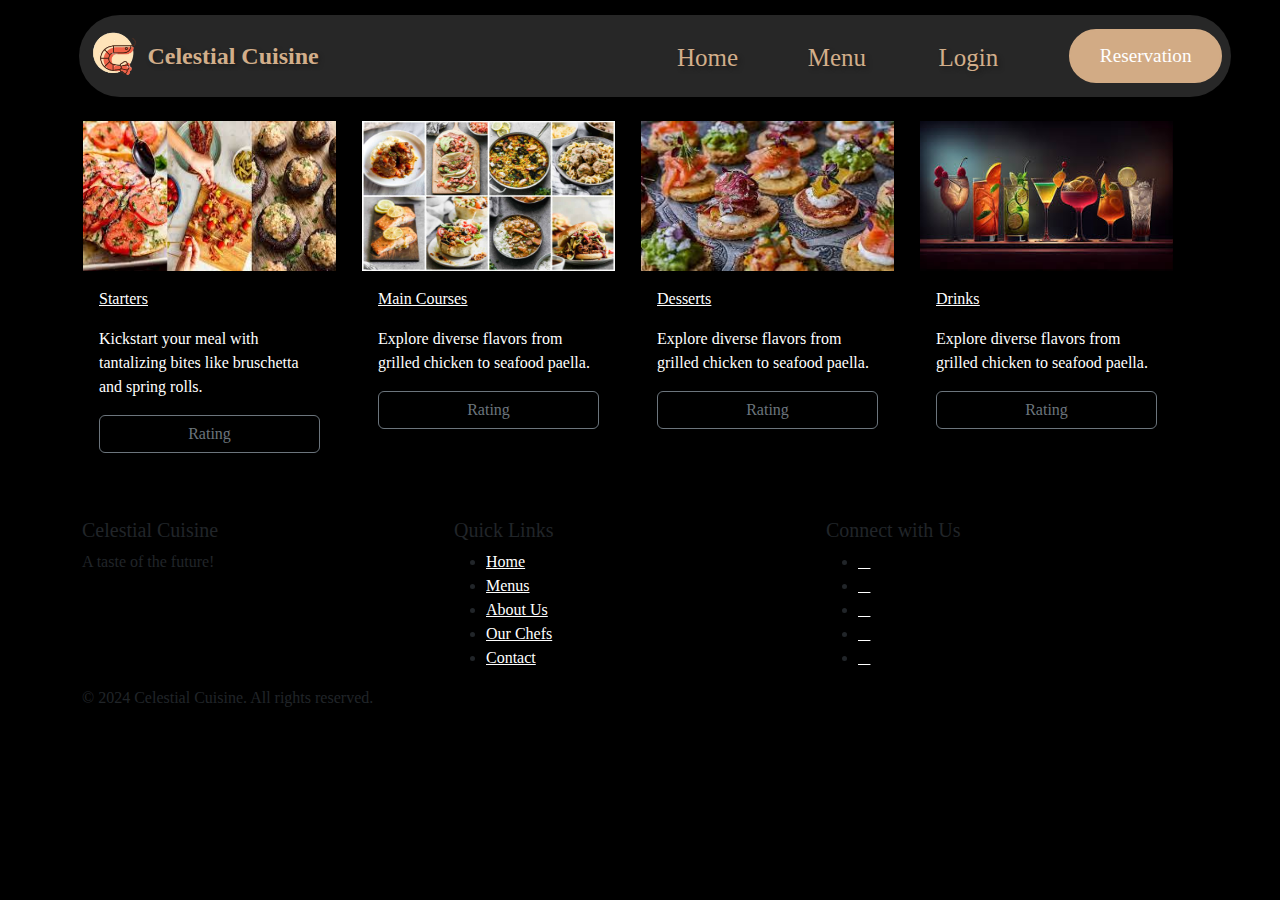
<file: index.html>
<!doctype html>
<html lang="en">
<head>
  <meta charset="utf-8">
  <meta name="viewport" content="width=device-width, initial-scale=1">
  <link href="https://cdn.jsdelivr.net/npm/bootstrap@5.3.3/dist/css/bootstrap.min.css" rel="stylesheet"
    integrity="sha384-QWTKZyjpPEjISv5WaRU9OFeRpok6YctnYmDr5pNlyT2bRjXh0JMhjY6hW+ALEwIH" crossorigin="anonymous">
  <link rel="stylesheet" href="https://cdnjs.cloudflare.com/ajax/libs/font-awesome/4.7.0/css/font-awesome.min.css">
  <link rel="stylesheet" href="style1.css">
  <link rel="preconnect" href="https://fonts.googleapis.com">
  <link rel="preconnect" href="https://fonts.gstatic.com" crossorigin>
  <link rel="stylesheet" href="home.html">
  <link rel="stylesheet" href="reservation.html">
  <link rel="stylesheet" href="drinks.html">
  <link rel="stylesheet" href="main courses.html">
  <link rel="stylesheet" href="starters.html">
  <link rel="stylesheet" href="sweets.html">
  <link href="https://fonts.googleapis.com/css2?family=Poetsen+One&display=swap" rel="stylesheet">
  <link rel="icon" href="logo6.png">
  
  <title>Celestial cuisine</title>
  <style>
    body, html {
  height: 100%;
  font-family:'DM Sans';
  margin: 0px;
  padding: 0px;
  background: #000000;
  
}
*{
  font-family:'DM Sans';
  box-sizing: border-box;
  width:100%;
   margin: 0; padding: 0; 
}
.navbar {
  background-color: rgba(81, 81, 81, 0.479);
  border-radius: 45px;
  margin: 15px;
  position: absolute;
  top: 0;
  left: 50%;
  transform: translateX(-50%);
  width: 90%;
   z-index: 1000; 
  padding: 1px;
}

.navbar-brand {
  display: flex; 
  align-items: center; 
  margin-left: 2px;
  
}

.navbar-brand p {
  
  color: rgb(210, 174, 138);
 
  margin-top: 15px;
  font-weight: bold;
  font-size: larger;
  font-family:'DM Sans';
  text-shadow: 2px 2px 5px rgba(0, 0, 0, 0.3);
}

.navbar img {
  width: 70px;
  height: 70px;
}

.nav-item p {
 font-family: 'sans-serif';
  margin: 10px 0px 0px 0px;
  color: rgb(210, 174, 138);
  font-family:'DM Sans';
  text-shadow: 3px 3px 5px rgba(0, 0, 0, 0.3);
  font-size: 25px;
  position: relative; 
}

.nav-item p::before {
  content: '';
  position: absolute;
  bottom: -3px; 
  left: 0;
  width: 100%;
  height: 3px;
  background-color: rgb(210, 171, 133);
  transform: scaleX(0);
  transform-origin: bottom right;
  transition: transform 0.3s ease-out;
}

.nav-item p:hover::before {
  transform: scaleX(1);
  transform-origin: bottom left;
}

.nav-link button {
  background-color: rgb(210, 171, 133);
  border: 2px solid rgb(210, 171, 133);
  color: white;
  font-size: larger;
  padding: 11px 20px;
  border-radius: 30px;
  transition: background-color 0.5s ease, color 0.5s ease;
  margin-right: 5px;
 
}

.nav-link button:hover {
  background-color: transparent;
  color: rgb(210, 171, 133); 
}

.navbar-collapse{
  margin-left: 10px; 
}
.navbar-collapse button {
  margin-right: 17px; 
}
  </style>
  <title>Celestial cuisine</title>
</head>
<body>
  
  <!-- Navbar -->
  <nav class="navbar navbar-expand-lg navbar-light">
    <a class="navbar-brand" href="#">
        <img src="images/logo6.png" alt="img">
        <p>Celestial Cuisine</p></a>
    <button class="navbar-toggler" type="button" data-toggle="collapse" data-target="#navbarNav" aria-controls="navbarNav" aria-expanded="false" aria-label="Toggle navigation">
      <span class="navbar-toggler-icon"></span>
    </button>
    <div class="collapse navbar-collapse" id="navbarNav">
      <ul class="navbar-nav ml-auto">
        <li class="nav-item">
          <a class="nav-link" href="home.html"><p>Home</p></a>
        </li>
        <li class="nav-item">
          <a class="nav-link" href="index.html"><p>Menu</p></a>
        </li>
        
        <li class="nav-item">
          <a class="nav-link" href="http://localhost/login/index1.php"><p>Login</p></a>
        </li>
        <li class="nav-item">
            <a class="nav-link" href="http://localhost/submit_reservation.php"><button>Reservation</button></a>
          </li>
      </ul>
    </div>
  </nav>

<br><br><br>


<!-- cards -->

<div class="album py-5">
  <div class="container">
    <div class="row row-cols-1 row-cols-sm-2 row-cols-md-3 row-cols-lg-4 g-4">
      <div class="col">
        <div class="card shadow-sm image-wrapper">
          <img src="images/starter.jpg" alt="Starters" class="im">
          <div class="card-body">
            <p class="card-text"><a href="starters.html">Starters</a></p>
            <p class="card-text1">Kickstart your meal with tantalizing bites like bruschetta and spring rolls.</p>
            
            <button type="button" class="btn btn-outline-secondary">Rating</button>
          </div>
        </div>
      </div>
      
      <div class="col">
        <div class="card shadow-sm image-wrapper">
          <img src="images/courses.jpg" alt="Main Courses" class="im">
          <div class="card-body">
            <p class="card-text"><a href="main courses.html">Main Courses</a></p>
            <p class="card-text1">Explore diverse flavors from grilled chicken to seafood paella.</p>
           
            <button type="button" class="btn btn-outline-secondary">Rating</button>
          </div>
        </div>
      </div>
      
      
      <div class="col">
        <div class="card shadow-sm image-wrapper">
          <img src="images/sweet.jpg" alt="Desserts" class="im">
          <div class="card-body">
            <p class="card-text"><a href="sweets.html">Desserts</a></p>
            <p class="card-text1">Explore diverse flavors from grilled chicken to seafood paella.</p>
            
            <button type="button" class="btn btn-outline-secondary">Rating</button>
          </div>
        </div>
      </div>
      
      <div class="col">
        <div class="card shadow-sm image-wrapper">
          <img src="images/drink.jpg" alt="Drinks" class="im">
          <div class="card-body">
            <p class="card-text"><a href="drinks.html">Drinks</a></p>
            <p class="card-text1">Explore diverse flavors from grilled chicken to seafood paella.</p>
            
            <button type="button" class="btn btn-outline-secondary">Rating</button>
          </div>
        </div>
      </div>
      
    </div>
  </div>
</div>

<footer class="footer">
  <div class="container">
    <div class="row">
      <div class="col-md-4">
        <h5 class="footer-logo">Celestial Cuisine</h5>
        <p>A taste of the future!</p>
      </div>
      <div class="col-md-4 mmm">
        <h5>Quick Links</h5>
        <ul class="footer-menu">
          <li><a href="home.html">Home</a></li>
          <li><a href="main courses.html">Menus</a></li>
          <li><a href="home.html">About Us</a></li>
          <li><a href="#">Our Chefs</a></li>
          <li><a href="#">Contact</a></li>
        </ul>
      </div>
      <div class="col-md-4 mmm">
        <h5>Connect with Us</h5>
        <ul class="footer-social-icons">
          <li><a href="https://www.facebook.com"><i class="fab fa-facebook-f"></i></a></li>
          <li><a href="https://www.instagram.com"><i class="fab fa-instagram"></i></a></li>
          <li><a href="https://www.twitter.com"><i class="fab fa-twitter"></i></a></li>
          <li><a href="https://www.youtube.com"><i class="fab fa-youtube"></i></a></li>
          <li><a href="https://www.google.com"><i class="fab fa-google"></i></a></li>
        </ul>
      </div>
    </div>
    <div class="footer-bottom">
      <p>&copy; 2024 Celestial Cuisine. All rights reserved.</p>
    </div>
  </div>
</footer>

  <script src="https://cdn.jsdelivr.net/npm/bootstrap@5.3.3/dist/js/bootstrap.bundle.min.js"
    integrity="sha384-YvpcrYf0tY3lHB60NNkmXc5s9fDVZLESaAA55NDzOxhy9GkcIdslK1eN7N6jIeHz"
    crossorigin="anonymous"></script>
</body>

</html>
</file>
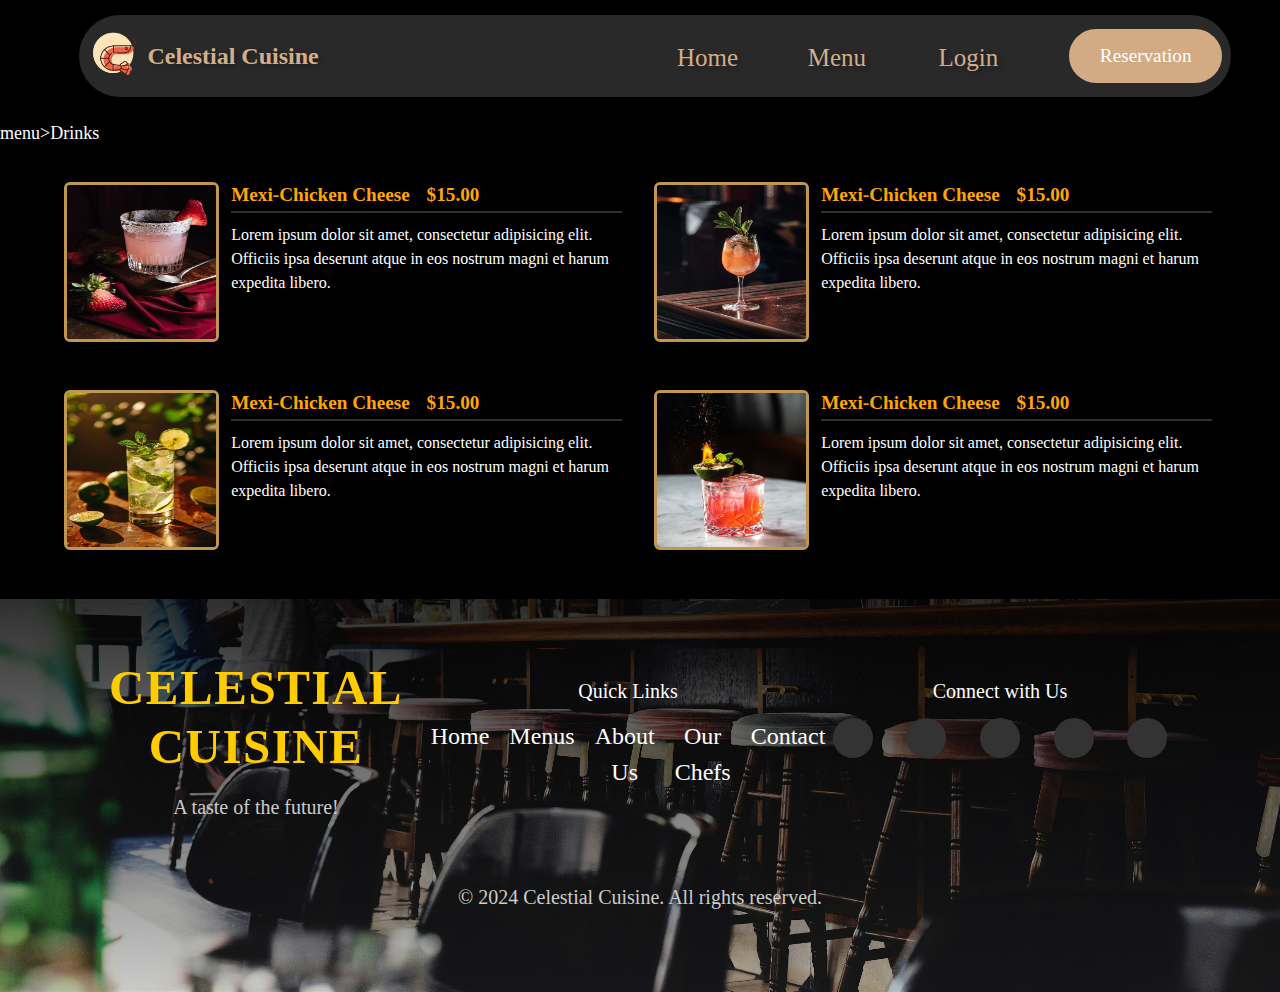
<file: drinks.html>
<!doctype html>
<html lang="en">
<head>
  <meta charset="utf-8">
  <meta name="viewport" content="width=device-width, initial-scale=1">
  <link href="https://cdn.jsdelivr.net/npm/bootstrap@5.3.3/dist/css/bootstrap.min.css" rel="stylesheet"
    integrity="sha384-QWTKZyjpPEjISv5WaRU9OFeRpok6YctnYmDr5pNlyT2bRjXh0JMhjY6hW+ALEwIH" crossorigin="anonymous">
  <link rel="stylesheet" href="https://cdnjs.cloudflare.com/ajax/libs/font-awesome/4.7.0/css/font-awesome.min.css">
  <link rel="stylesheet" href="index.html">
  <link rel="stylesheet" href="home.html">
  <link rel="icon" href="logo6.png">
  <title>Celestial cuisine</title>
  <link rel="preconnect" href="https://fonts.googleapis.com">
  <link rel="preconnect" href="https://fonts.gstatic.com" crossorigin>
  <link href="https://fonts.googleapis.com/css2?family=Poetsen+One&display=swap" rel="stylesheet">
  <style>
  body, html {
    height: 100%;
    font-family:'DM Sans';
    margin: 0px;
    padding: 0px;
    background: #000000;
  }
  *{
    font-family:'DM Sans';
    box-sizing: border-box;
    width:100%;
     margin: 0; padding: 0; 
     
  }
  .navbar {
    background-color: rgba(85, 85, 85, 0.479);
    border-radius: 45px;
    margin: 15px;
    position: absolute;
    top: 0;
    left: 50%;
    transform: translateX(-50%);
    width: 90%;
     z-index: 1000; 
    padding: 1px;
  }
  
  .navbar-brand {
    display: flex; 
    align-items: center; 
    margin-left: 2px;
    
  }
  
  .navbar-brand p {
    
    color: rgb(210, 174, 138);
   
    margin-top: 15px;
    font-weight: bold;
    font-size: larger;
    font-family:'DM Sans';
    text-shadow: 2px 2px 5px rgba(0, 0, 0, 0.3);
  }
  
  .navbar img {
    width: 70px;
    height: 70px;
  }
  
  .nav-item p {
   font-family: 'sans-serif';
    margin: 10px 0px 0px 0px;
    color: rgb(210, 174, 138);
    font-family:'DM Sans';
    text-shadow: 3px 3px 5px rgba(0, 0, 0, 0.3);
    font-size: 25px;
    position: relative; 
  }
  
  .nav-item p::before {
    content: '';
    position: absolute;
    bottom: -3px; /* Adjusted to be just below the text */
    left: 0;
    width: 100%;
    height: 3px;
    background-color: rgb(210, 171, 133);
    transform: scaleX(0);
    transform-origin: bottom right;
    transition: transform 0.3s ease-out;
  }
  
  .nav-item p:hover::before {
    transform: scaleX(1);
    transform-origin: bottom left;
  }
  .nav-link button {
    background-color: rgb(210, 171, 133);
    border: 2px solid rgb(210, 171, 133);
    color: white;
    font-size: larger;
    padding: 11px 20px;
    border-radius: 30px;
    transition: background-color 0.5s ease, color 0.5s ease;
    margin-right: 5px;
   
  }
  
  .nav-link button:hover {
    background-color: transparent;
    color: rgb(210, 171, 133); 
  }
  
  .navbar-collapse{
    margin-left: 10px; 
  }
  .navbar-collapse button {
    margin-right: 17px; 
  }
  @import url('https://fonts.googleapis.com/css2?family=K2D:wght@100;200;300;400;500;600;700;800&family=Macondo&family=Poppins:wght@200;300;400;500;600;700;800&family=Varela+Round&display=swap');
 
.menuItemsArea{
   color: rgb(255, 255, 255);
    padding: 10px 50px 10px 50px !important;
  
}
.menuItem{
    /* background-color: #ffa600; */
    margin-bottom: 30px !important;
    padding: 5px 10px !important; 
    display: flex;
    
}
.itemImage{
    width: 40%;
    height: 30%;
    padding: 4px;
}
.itemImage img{
    border-radius: 6px;
    border: 3px solid #c09751;
    width: 100%;
    height: 160px;
}
.itemText{
    width: 100%;
    height: 100%;
    display: flex;
    flex-direction: column;
    padding: 0px 8px;
}
.itemText .upperText{
    display: flex;
    justify-content: space-between;
    align-items: center;
    font-family: 'K2D', sans-serif;
    padding: 5px 0px;
    border-bottom: 2px solid #303030;
}
.upperText h2{
    font-size: 2.2rem;
    color: #303030;
    font-weight: 400;
}
.upperText h3{
    font-size: 1.2rem;
    color: #ffa600;
    font-weight: bold;
}

.itemText .lowerText{
    /* background-color: lightpink; */
    font-family: 'K2D', sans-serif;
    padding: 10px 0px;
}
.lowerText p{
    font-size: 1.0rem;
}
.pp{
  color: rgb(255, 255, 255);
  font-size: large;
 
}


/* footer */



.footer {
  background-image: linear-gradient(rgba(0, 0, 0, 0.797), rgba(0, 0, 0, 0.121)),url('images/footer image.jpg');
  background-size: cover;
  background-position: center;
  background-repeat: no-repeat;
  color: #ffffff;
  padding: 60px 0;
  font-family: 'DM Sans', sans-serif;
  text-align: center;
  position: relative;
  box-shadow: 0 -10px 30px rgba(0, 0, 0, 0.2);
}

.footer-logo {
  font-size: 49px;
  font-weight: 800;
  color: #ffcc00;
  margin-bottom: 15px;
  text-transform: uppercase;
  letter-spacing: 1.5px;
}

.footer p {
  font-size: 20px;
  color: #cccccc;
  margin-bottom: 20px;
}

.mmm {
  margin-top: 20px;
}

.footer-menu,
.footer-social-icons {
  list-style-type: none;
  padding-inline-start: 0;
  margin-top: 15px;
  display: flex;
  justify-content: center;
}

.footer-menu li,
.footer-social-icons li {
  display: inline-block;
  margin-right: 20px;
}

.footer-menu li:last-child,
.footer-social-icons li:last-child {
  margin-right: 0;
}

.footer-menu a,
.footer-social-icons a {
  color: #ffffff;
  text-decoration: none;
  font-size: 24px;
  transition: color 0.3s, transform 0.3s;
}

.footer-menu a:hover,
.footer-social-icons a:hover {
  color: #ffcc00;
  transform: translateY(-3px);
}

.footer-social-icons a {
  font-size: 24px;
  background-color: #333;
  border-radius: 50%;
  width: 40px;
  height: 40px;
  line-height: 40px;
  display: inline-block;
  transition: background-color 0.3s;
}

.footer-social-icons a:hover {
  background-color: #ffcc00;
  color: #1f1f1f;
}

.footer-bottom {
  margin-top: 40px;
  font-size: 25px;
  color: #999;
}

@media (max-width: 768px) {
  .footer {
    padding: 60px 20px;
  }

  .footer-menu,
  .footer-social-icons {
    flex-direction: column;
    align-items: center;
  }

  .footer-menu li,
  .footer-social-icons li {
    display: block;
    margin: 10px 0;
  }
}

    </style>
  <title>Celestial cuisine</title>
</head>
<body>
  <nav class="navbar navbar-expand-lg navbar-light">
    <a class="navbar-brand" href="#">
        <img src="images/logo6.png" alt="img">
        <p>Celestial Cuisine</p></a>
    <button class="navbar-toggler" type="button" data-toggle="collapse" data-target="#navbarNav" aria-controls="navbarNav" aria-expanded="false" aria-label="Toggle navigation">
      <span class="navbar-toggler-icon"></span>
    </button>
    <div class="collapse navbar-collapse" id="navbarNav">
      <ul class="navbar-nav ml-auto">
        <li class="nav-item">
          <a class="nav-link" href="home.html"><p>Home</p></a>
        </li>
        <li class="nav-item">
          <a class="nav-link" href="index.html"><p>Menu</p></a>
        </li>
        <li class="nav-item">
          <a class="nav-link" href="http://localhost/login/index1.php"><p>Login</p></a>
        </li>
        
        <li class="nav-item">
            <a class="nav-link" href="http://localhost/submit_reservation.php"><button>Reservation</button></a>
          </li>
      </ul>
    </div>
  </nav><br><br><br><br><br>
  <p href="index.html" class="pp">menu>Drinks</p>

  <div class="menuItemsArea row g-0">
    <div class="menuItem col-12 col-lg-6">
        <div class="itemImage">
            <img src="images/k1.jpg" alt="">
        </div>
        <div class="itemText">
            <div class="upperText">
                <h3 class="m-0">Mexi-Chicken Cheese</h3>
                <h3 class="m-0">$15.00</h3>
            </div>
            <div class="lowerText">
                <p class="m-0">Lorem ipsum dolor sit amet, consectetur adipisicing elit. Officiis ipsa deserunt atque in eos nostrum magni et harum expedita libero.</p>
            </div>
        </div>
    </div>
    <div class="menuItem col-12 col-lg-6">
      <div class="itemImage">
          <img src="images/kk2.jpg" alt="">
      </div>
      <div class="itemText">
          <div class="upperText">
              <h3 class="m-0">Mexi-Chicken Cheese</h3>
              <h3 class="m-0">$15.00</h3>
          </div>
          <div class="lowerText">
              <p class="m-0">Lorem ipsum dolor sit amet, consectetur adipisicing elit. Officiis ipsa deserunt atque in eos nostrum magni et harum expedita libero.</p>
          </div>
      </div>
  </div>
  <div class="menuItem col-12 col-lg-6">
    <div class="itemImage">
        <img src="images/kk3.jpg" alt="">
    </div>
    <div class="itemText">
        <div class="upperText">
            <h3 class="m-0">Mexi-Chicken Cheese</h3>
            <h3 class="m-0">$15.00</h3>
        </div>
        <div class="lowerText">
            <p class="m-0">Lorem ipsum dolor sit amet, consectetur adipisicing elit. Officiis ipsa deserunt atque in eos nostrum magni et harum expedita libero.</p>
        </div>
    </div>
</div>
<div class="menuItem col-12 col-lg-6">
  <div class="itemImage">
      <img src="images/kk4.jpg" alt="">
  </div>
  <div class="itemText">
      <div class="upperText">
          <h3 class="m-0">Mexi-Chicken Cheese</h3>
          <h3 class="m-0">$15.00</h3>
      </div>
      <div class="lowerText">
          <p class="m-0">Lorem ipsum dolor sit amet, consectetur adipisicing elit. Officiis ipsa deserunt atque in eos nostrum magni et harum expedita libero.</p>
      </div>
  </div>
</div>




</div>
</div>
</div>
<footer class="footer">
  <div class="container">
    <div class="row">
      <div class="col-md-4">
        <h5 class="footer-logo">Celestial Cuisine</h5>
        <p>A taste of the future!</p>
      </div>
      <div class="col-md-4 mmm">
        <h5>Quick Links</h5>
        <ul class="footer-menu">
          <li><a href="home.html">Home</a></li>
          <li><a href="main courses.html">Menus</a></li>
          <li><a href="home.html">About Us</a></li>
          <li><a href="#">Our Chefs</a></li>
          <li><a href="#">Contact</a></li>
        </ul>
      </div>
      <div class="col-md-4 mmm">
        <h5>Connect with Us</h5>
        <ul class="footer-social-icons">
          <li><a href="https://www.facebook.com"><i class="fab fa-facebook-f"></i></a></li>
          <li><a href="https://www.instagram.com"><i class="fab fa-instagram"></i></a></li>
          <li><a href="https://www.twitter.com"><i class="fab fa-twitter"></i></a></li>
          <li><a href="https://www.youtube.com"><i class="fab fa-youtube"></i></a></li>
          <li><a href="https://www.google.com"><i class="fab fa-google"></i></a></li>
        </ul>
      </div>
    </div>
    <div class="footer-bottom">
      <p>&copy; 2024 Celestial Cuisine. All rights reserved.</p>
    </div>
  </div>
</footer>

 
  <script src="https://cdn.jsdelivr.net/npm/bootstrap@5.3.3/dist/js/bootstrap.bundle.min.js"
    integrity="sha384-YvpcrYf0tY3lHB60NNkmXc5s9fDVZLESaAA55NDzOxhy9GkcIdslK1eN7N6jIeHz"
    crossorigin="anonymous"></script>
</body>
</html>
</file>
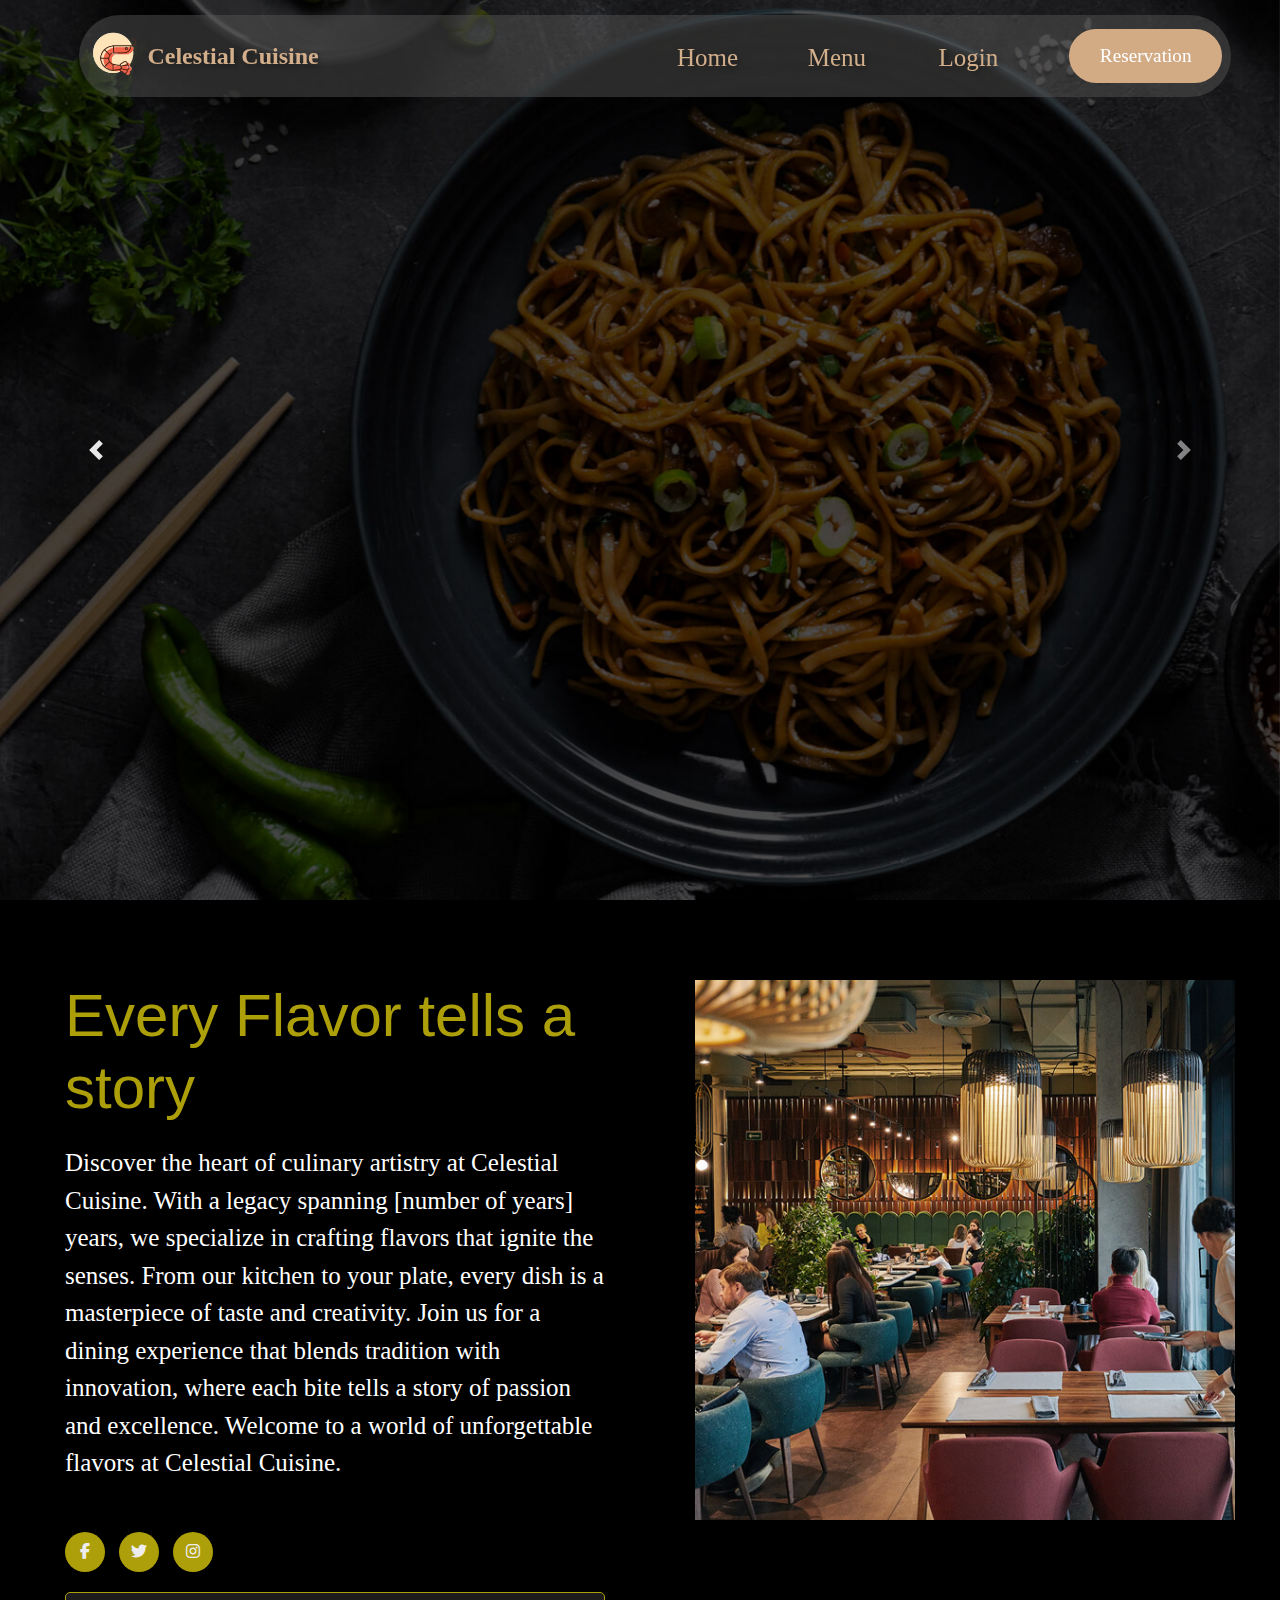
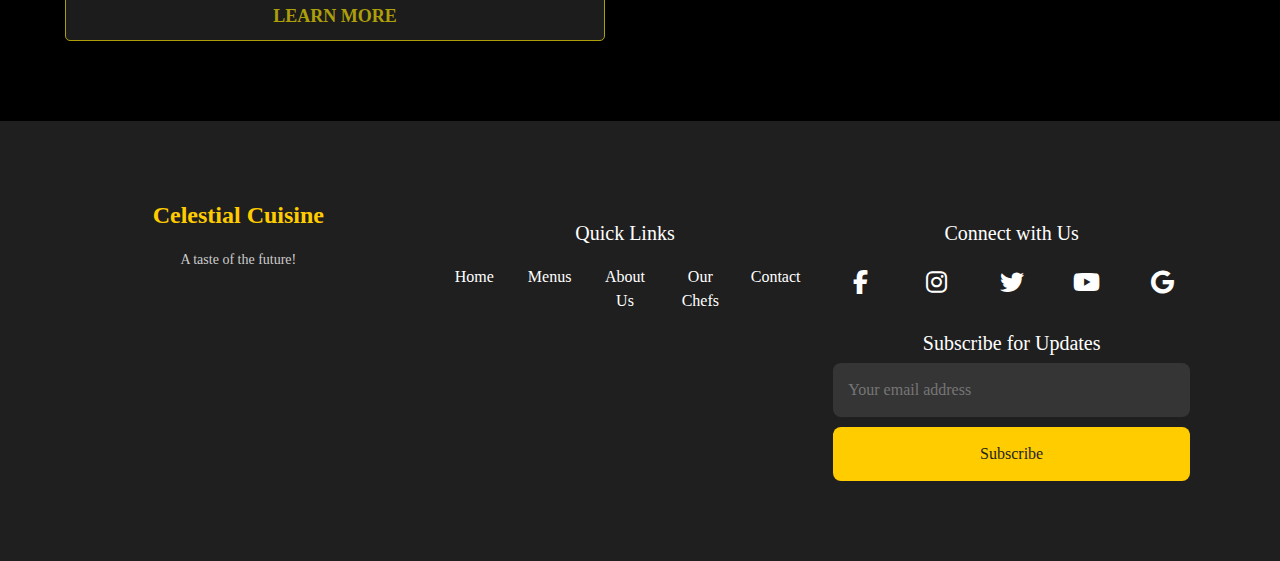
<file: home.html>
<!DOCTYPE html>
<html lang="en">
<head>
  <link rel="icon" href="logo6.png">
  <meta charset="UTF-8">
  <meta name="viewport" content="width=device-width, initial-scale=1.0">
  <link rel="stylesheet" href="https://cdnjs.cloudflare.com/ajax/libs/font-awesome/6.4.2/css/all.min.css">
  <link href="https://maxcdn.bootstrapcdn.com/bootstrap/4.5.2/css/bootstrap.min.css" rel="stylesheet">
 <link rel="stylesheet" href="style.css">
 <link rel="stylesheet" href="reservation.html">
 <link rel="stylesheet" href="index.html">
 <title>Celestial cuisine</title>
</head>
<body>
  <nav class="navbar navbar-expand-lg navbar-light">
    <a class="navbar-brand" href="#">
        <img src="images/logo6.png" alt="img">
        <p>Celestial Cuisine</p></a>
    <button class="navbar-toggler" type="button" data-toggle="collapse" data-target="#navbarNav" aria-controls="navbarNav" aria-expanded="false" aria-label="Toggle navigation">
      <span class="navbar-toggler-icon"></span>
    </button>
    <div class="collapse navbar-collapse" id="navbarNav">
      <ul class="navbar-nav ml-auto">
        <li class="nav-item">
          <a class="nav-link" href="home.html"><p>Home</p></a>
        </li>
        <li class="nav-item">
          <a class="nav-link" href="index.html"><p>Menu</p></a>
        </li>
        <li class="nav-item">
          <a class="nav-link" href="http://localhost/index1.php"><p>Login</p></a>
        </li>
        <li class="nav-item">
            <a class="nav-link" href="http://localhost/reservation.php"><button>Reservation</button></a>
          </li>
      </ul>
    </div>
  </nav>

  <div id="carouselExampleIndicators" class="carousel slide" data-ride="carousel">
    <div class="carousel-inner">
      <div class="carousel-item active">
        <img src="images/slider-1.jpg" class="d-block w-100" alt="Slide 1">
        <div class="carousel-caption d-none d-md-block">
          <h4>Welcome to Celestial Cuisine</h4>
        </div>
      </div>
      <div class="carousel-item">
        <img src="images/slider-2.jpg" class="d-block w-100" alt="Slide 2">
        <div class="carousel-caption d-none d-md-block">
          <h5>Exquisite Cuisine</h5>
          <p>Experience the taste of our gourmet dishes.</p>
        </div>
      </div>
      <div class="carousel-item">
        <img src="images/slider-3.jpg" class="d-block w-100" alt="Slide 3">
        <div class="carousel-caption d-none d-md-block">
          <h5>Join Us Today</h5>
          <p>Book a table and enjoy an unforgettable meal.</p>
        </div>
      </div>
    </div>
    <a class="carousel-control-prev" href="#carouselExampleIndicators" role="button" data-slide="prev">
      <span class="carousel-control-prev-icon" aria-hidden="true"></span>
      <span class="sr-only">Previous</span>
    </a>
    <a class="carousel-control-next" href="#carouselExampleIndicators" role="button" data-slide="next">
      <span class="carousel-control-next-icon" aria-hidden="true"></span>
      <span class="sr-only">Next</span>
    </a>
  </div>


  <!-- about -->


  <div class="about-us">
    <div class="container">
      <div class="row">
        <div class="flex">

          <h2> Every Flavor tells a story</h2>
          <p>
            Discover the heart of culinary artistry at Celestial Cuisine. 
            With a legacy spanning [number of years] years, we specialize
             in crafting flavors that ignite the senses. From our kitchen
              to your plate, every dish is a masterpiece of taste and creativity. 
              Join us for a dining experience that blends tradition with innovation,
               where each bite tells a story of passion and excellence. Welcome to
                a world of unforgettable flavors at Celestial Cuisine.
          </p>
          <div class="social-links">
<a href="https://www.facebook.com/pages/Grilli%2021/205040886193072/"><i class="fab fa-facebook-f"> </i></a>
<a href="https://x.com/?lang=en"><i class="fab fa-twitter"> </i></a>
<a href="https://www.instagram.com/explore/locations/1013521305/grilli-willi-imbiss-restaurant/"><i class="fab fa-instagram"> </i></a>
          </div>
          <button href="" class="btn">Learn More</button>
        </div>
        <div class="flex">
          <img src="images/aboutt.jpeg">
        </div>
      </div>
    </div>
  </div>



  <!-- Footer -->
<footer class="footer">
  <div class="container">
    <div class="row">
      <div class="col-md-4">
        <h5 class="footer-logo">Celestial Cuisine</h5>
        <p>A taste of the future!</p>
      </div>
      <div class="col-md-4 mmm">
        <h5>Quick Links</h5>
        <ul class="footer-menu">
          <li><a href="#">Home</a></li>
          <li><a href="#">Menus</a></li>
          <li><a href="#">About Us</a></li>
          <li><a href="#">Our Chefs</a></li>
          <li><a href="#">Contact</a></li>
        </ul>
      </div>
      <div class="col-md-4 mmm">
        <h5>Connect with Us</h5>
        <ul class="footer-social-icons">
          <li><a href="#"><i class="fab fa-facebook-f"></i></a></li>
          <li><a href="#"><i class="fab fa-instagram"></i></a></li>
          <li><a href="#"><i class="fab fa-twitter"></i></a></li>
          <li><a href="#"><i class="fab fa-youtube"></i></a></li>
          <li><a href="#"><i class="fab fa-google"></i></a></li>
        </ul>
        <div class="footer-subscribe">
          <h5>Subscribe for Updates</h5>
          <form class="subscribe-form">
            <input type="email" name="email" placeholder="Your email address" required>
            <button type="submit">Subscribe</button>
          </form>
        </div>
      </div>
    </div>
  </div>
</footer>


<script src="script.js"></script>
<script src="https://code.jquery.com/jquery-3.5.1.slim.min.js"></script>
<script src="https://cdn.jsdelivr.net/npm/@popperjs/core@2.5.4/dist/umd/popper.min.js"></script>
<script src="https://stackpath.bootstrapcdn.com/bootstrap/4.5.2/js/bootstrap.min.js"></script> 
</body>
</html>
</file>
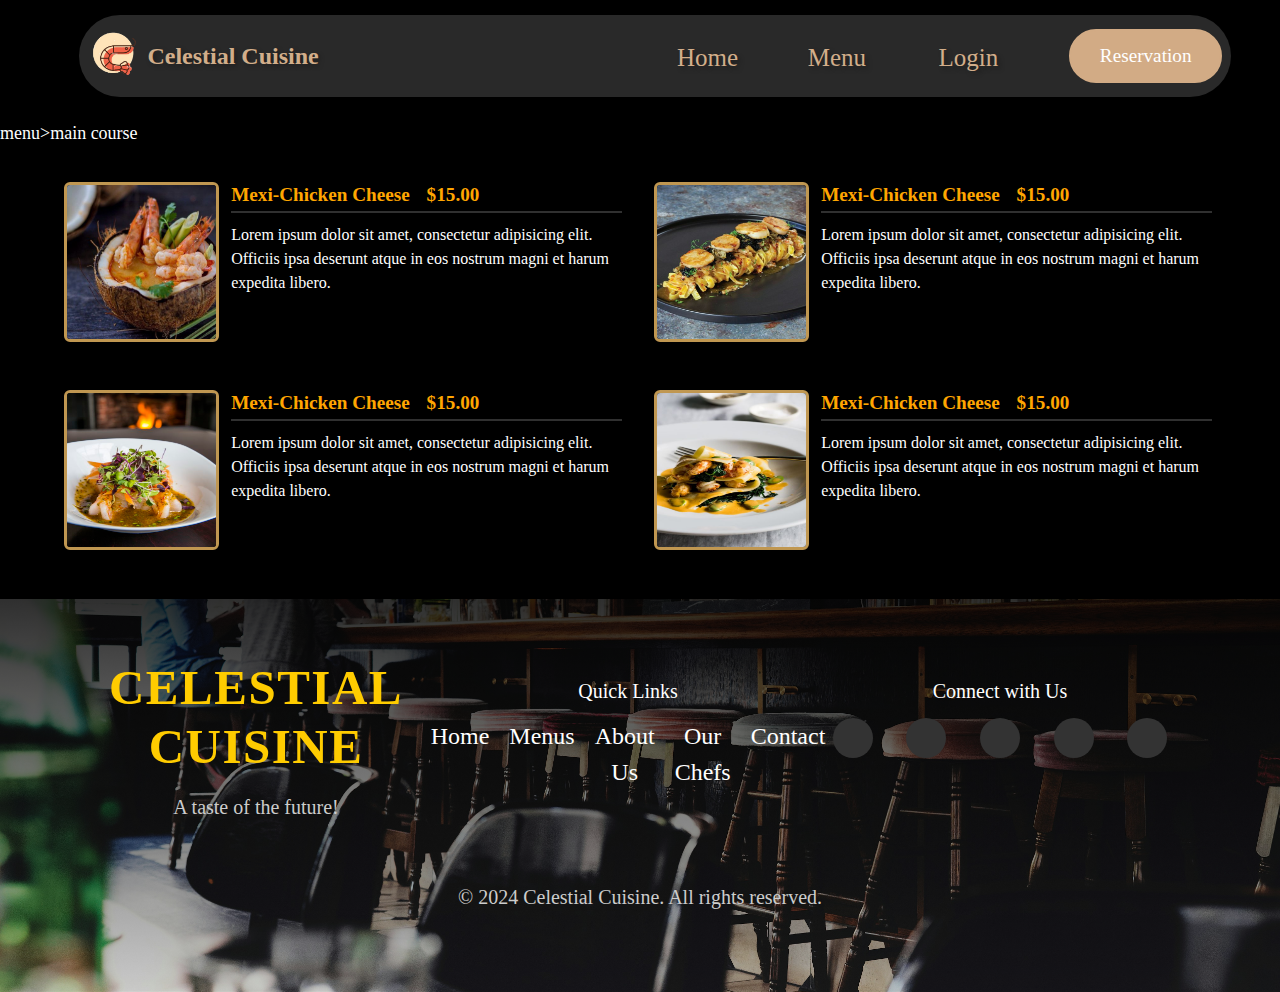
<file: main courses.html>
<!doctype html>
<html lang="en">
<head>
  <meta charset="utf-8">
  <meta name="viewport" content="width=device-width, initial-scale=1">
  <link href="https://cdn.jsdelivr.net/npm/bootstrap@5.3.3/dist/css/bootstrap.min.css" rel="stylesheet"
    integrity="sha384-QWTKZyjpPEjISv5WaRU9OFeRpok6YctnYmDr5pNlyT2bRjXh0JMhjY6hW+ALEwIH" crossorigin="anonymous">
  <link rel="stylesheet" href="https://cdnjs.cloudflare.com/ajax/libs/font-awesome/4.7.0/css/font-awesome.min.css">
  <link rel="stylesheet" href="index.html">
  <link rel="stylesheet" href="home.html">
  <link rel="icon" href="logo6.png">
  <title>Celestial cuisine</title>
  <link rel="preconnect" href="https://fonts.googleapis.com">
  <link rel="preconnect" href="https://fonts.gstatic.com" crossorigin>
  <link href="https://fonts.googleapis.com/css2?family=Poetsen+One&display=swap" rel="stylesheet">
  <style>
  body, html {
    height: 100%;
    font-family:'DM Sans';
    margin: 0px;
    padding: 0px;
    background: #000000;
  }
  *{
    font-family:'DM Sans';
    box-sizing: border-box;
    width:100%;
     margin: 0; padding: 0; 
     
  }
  .navbar {
    background-color: rgba(85, 85, 85, 0.479);
    border-radius: 45px;
    margin: 15px;
    position: absolute;
    top: 0;
    left: 50%;
    transform: translateX(-50%);
    width: 90%;
     z-index: 1000; 
    padding: 1px;
  }
  
  .navbar-brand {
    display: flex; 
    align-items: center; 
    margin-left: 2px;
    
  }
  
  .navbar-brand p {
    
    color: rgb(210, 174, 138);
   
    margin-top: 15px;
    font-weight: bold;
    font-size: larger;
    font-family:'DM Sans';
    text-shadow: 2px 2px 5px rgba(0, 0, 0, 0.3);
  }
  
  .navbar img {
    width: 70px;
    height: 70px;
  }
  
  .nav-item p {
   font-family: 'sans-serif';
    margin: 10px 0px 0px 0px;
    color: rgb(210, 174, 138);
    font-family:'DM Sans';
    text-shadow: 3px 3px 5px rgba(0, 0, 0, 0.3);
    font-size: 25px;
    position: relative; 
  }
  
  .nav-item p::before {
    content: '';
    position: absolute;
    bottom: -3px; 
    left: 0;
    width: 100%;
    height: 3px;
    background-color: rgb(210, 171, 133);
    transform: scaleX(0);
    transform-origin: bottom right;
    transition: transform 0.3s ease-out;
  }
  
  .nav-item p:hover::before {
    transform: scaleX(1);
    transform-origin: bottom left;
  }
  .nav-link button {
    background-color: rgb(210, 171, 133);
    border: 2px solid rgb(210, 171, 133);
    color: white;
    font-size: larger;
    padding: 11px 20px;
    border-radius: 30px;
    transition: background-color 0.5s ease, color 0.5s ease;
    margin-right: 5px;
   
  }
  
  .nav-link button:hover {
    background-color: transparent;
    color: rgb(210, 171, 133); 
  }
  
  .navbar-collapse{
    margin-left: 10px; 
  }
  .navbar-collapse button {
    margin-right: 17px; 
  }
  @import url('https://fonts.googleapis.com/css2?family=K2D:wght@100;200;300;400;500;600;700;800&family=Macondo&family=Poppins:wght@200;300;400;500;600;700;800&family=Varela+Round&display=swap');
 
.menuItemsArea{
   color: rgb(255, 255, 255);
    padding: 10px 50px 10px 50px !important;
  
}
.menuItem{
    /* background-color: #ffa600; */
    margin-bottom: 30px !important;
    padding: 5px 10px !important; 
    display: flex;
    
}
.itemImage{
    width: 40%;
    height: 30%;
    padding: 4px;
}
.itemImage img{
    border-radius: 6px;
    border: 3px solid #c09751;
    width: 100%;
    height: 160px;
}
.itemText{
    width: 100%;
    height: 100%;
    display: flex;
    flex-direction: column;
    padding: 0px 8px;
}
.itemText .upperText{
    display: flex;
    justify-content: space-between;
    align-items: center;
    font-family: 'K2D', sans-serif;
    padding: 5px 0px;
    border-bottom: 2px solid #303030;
}
.upperText h2{
    font-size: 2.2rem;
    color: #303030;
    font-weight: 400;
}
.upperText h3{
    font-size: 1.2rem;
    color: #ffa600;
    font-weight: bold;
}

.itemText .lowerText{
    /* background-color: lightpink; */
    font-family: 'K2D', sans-serif;
    padding: 10px 0px;
}
.lowerText p{
    font-size: 1.0rem;
}
.pp{
  color: rgb(255, 255, 255);
  font-size: large;
 
}


/* footer */



.footer {
  background-image: linear-gradient(rgba(0, 0, 0, 0.797), rgba(0, 0, 0, 0.121)),url('images/footer image.jpg');
  background-size: cover;
  background-position: center;
  background-repeat: no-repeat;
  color: #ffffff;
  padding: 60px 0;
  font-family: 'DM Sans', sans-serif;
  text-align: center;
  position: relative;
  box-shadow: 0 -10px 30px rgba(0, 0, 0, 0.2);
}

.footer-logo {
  font-size: 49px;
  font-weight: 800;
  color: #ffcc00;
  margin-bottom: 15px;
  text-transform: uppercase;
  letter-spacing: 1.5px;
}

.footer p {
  font-size: 20px;
  color: #cccccc;
  margin-bottom: 20px;
}

.mmm {
  margin-top: 20px;
}

.footer-menu,
.footer-social-icons {
  list-style-type: none;
  padding-inline-start: 0;
  margin-top: 15px;
  display: flex;
  justify-content: center;
}

.footer-menu li,
.footer-social-icons li {
  display: inline-block;
  margin-right: 20px;
}

.footer-menu li:last-child,
.footer-social-icons li:last-child {
  margin-right: 0;
}

.footer-menu a,
.footer-social-icons a {
  color: #ffffff;
  text-decoration: none;
  font-size: 24px;
  transition: color 0.3s, transform 0.3s;
}

.footer-menu a:hover,
.footer-social-icons a:hover {
  color: #ffcc00;
  transform: translateY(-3px);
}

.footer-social-icons a {
  font-size: 24px;
  background-color: #333;
  border-radius: 50%;
  width: 40px;
  height: 40px;
  line-height: 40px;
  display: inline-block;
  transition: background-color 0.3s;
}

.footer-social-icons a:hover {
  background-color: #ffcc00;
  color: #1f1f1f;
}

.footer-bottom {
  margin-top: 40px;
  font-size: 25px;
  color: #999;
}

@media (max-width: 768px) {
  .footer {
    padding: 60px 20px;
  }

  .footer-menu,
  .footer-social-icons {
    flex-direction: column;
    align-items: center;
  }

  .footer-menu li,
  .footer-social-icons li {
    display: block;
    margin: 10px 0;
  }
}

    </style>
  <title>Celestial cuisine</title>
</head>
<body>
  <nav class="navbar navbar-expand-lg navbar-light">
    <a class="navbar-brand" href="#">
        <img src="images/logo6.png" alt="img">
        <p>Celestial Cuisine</p></a>
    <button class="navbar-toggler" type="button" data-toggle="collapse" data-target="#navbarNav" aria-controls="navbarNav" aria-expanded="false" aria-label="Toggle navigation">
      <span class="navbar-toggler-icon"></span>
    </button>
    <div class="collapse navbar-collapse" id="navbarNav">
      <ul class="navbar-nav ml-auto">
        <li class="nav-item">
          <a class="nav-link" href="home.html"><p>Home</p></a>
        </li>
        <li class="nav-item">
          <a class="nav-link" href="index.html"><p>Menu</p></a>
        </li>
        <li class="nav-item">
          <a class="nav-link" href="http://localhost/login/index1.php"><p>Login</p></a>
        </li>
        
        <li class="nav-item">
            <a class="nav-link" href="http://localhost/submit_reservation.php"><button>Reservation</button></a>
          </li>
      </ul>
    </div>
  </nav><br><br><br><br><br>
  <p href="index.html" class="pp">menu>main course</p>

  <div class="menuItemsArea row g-0">
    <div class="menuItem col-12 col-lg-6">
        <div class="itemImage">
            <img src="images/m5.jpg" alt="">
        </div>
        <div class="itemText">
            <div class="upperText">
                <h3 class="m-0">Mexi-Chicken Cheese</h3>
                <h3 class="m-0">$15.00</h3>
            </div>
            <div class="lowerText">
                <p class="m-0">Lorem ipsum dolor sit amet, consectetur adipisicing elit. Officiis ipsa deserunt atque in eos nostrum magni et harum expedita libero.</p>
            </div>
        </div>
    </div>
    <div class="menuItem col-12 col-lg-6">
      <div class="itemImage">
          <img src="images/m1.jpg" alt="">
      </div>
      <div class="itemText">
          <div class="upperText">
              <h3 class="m-0">Mexi-Chicken Cheese</h3>
              <h3 class="m-0">$15.00</h3>
          </div>
          <div class="lowerText">
              <p class="m-0">Lorem ipsum dolor sit amet, consectetur adipisicing elit. Officiis ipsa deserunt atque in eos nostrum magni et harum expedita libero.</p>
          </div>
      </div>
  </div>
  <div class="menuItem col-12 col-lg-6">
    <div class="itemImage">
        <img src="images/m2.jpg" alt="">
    </div>
    <div class="itemText">
        <div class="upperText">
            <h3 class="m-0">Mexi-Chicken Cheese</h3>
            <h3 class="m-0">$15.00</h3>
        </div>
        <div class="lowerText">
            <p class="m-0">Lorem ipsum dolor sit amet, consectetur adipisicing elit. Officiis ipsa deserunt atque in eos nostrum magni et harum expedita libero.</p>
        </div>
    </div>
</div>
<div class="menuItem col-12 col-lg-6">
  <div class="itemImage">
      <img src="images/m3.jpg" alt="">
  </div>
  <div class="itemText">
      <div class="upperText">
          <h3 class="m-0">Mexi-Chicken Cheese</h3>
          <h3 class="m-0">$15.00</h3>
      </div>
      <div class="lowerText">
          <p class="m-0">Lorem ipsum dolor sit amet, consectetur adipisicing elit. Officiis ipsa deserunt atque in eos nostrum magni et harum expedita libero.</p>
      </div>
  </div>
</div>

</div>
</div>
</div>

<footer class="footer">
  <div class="container">
    <div class="row">
      <div class="col-md-4">
        <h5 class="footer-logo">Celestial Cuisine</h5>
        <p>A taste of the future!</p>
      </div>
      <div class="col-md-4 mmm">
        <h5>Quick Links</h5>
        <ul class="footer-menu">
          <li><a href="home.html">Home</a></li>
          <li><a href="main courses.html">Menus</a></li>
          <li><a href="home.html">About Us</a></li>
          <li><a href="#">Our Chefs</a></li>
          <li><a href="#">Contact</a></li>
        </ul>
      </div>
      <div class="col-md-4 mmm">
        <h5>Connect with Us</h5>
        <ul class="footer-social-icons">
          <li><a href="https://www.facebook.com"><i class="fab fa-facebook-f"></i></a></li>
          <li><a href="https://www.instagram.com"><i class="fab fa-instagram"></i></a></li>
          <li><a href="https://www.twitter.com"><i class="fab fa-twitter"></i></a></li>
          <li><a href="https://www.youtube.com"><i class="fab fa-youtube"></i></a></li>
          <li><a href="https://www.google.com"><i class="fab fa-google"></i></a></li>
        </ul>
      </div>
    </div>
    <div class="footer-bottom">
      <p>&copy; 2024 Celestial Cuisine. All rights reserved.</p>
    </div>
  </div>
</footer>

  <script src="https://cdn.jsdelivr.net/npm/bootstrap@5.3.3/dist/js/bootstrap.bundle.min.js"
    integrity="sha384-YvpcrYf0tY3lHB60NNkmXc5s9fDVZLESaAA55NDzOxhy9GkcIdslK1eN7N6jIeHz"
    crossorigin="anonymous"></script>
</body>
</html>
</file>
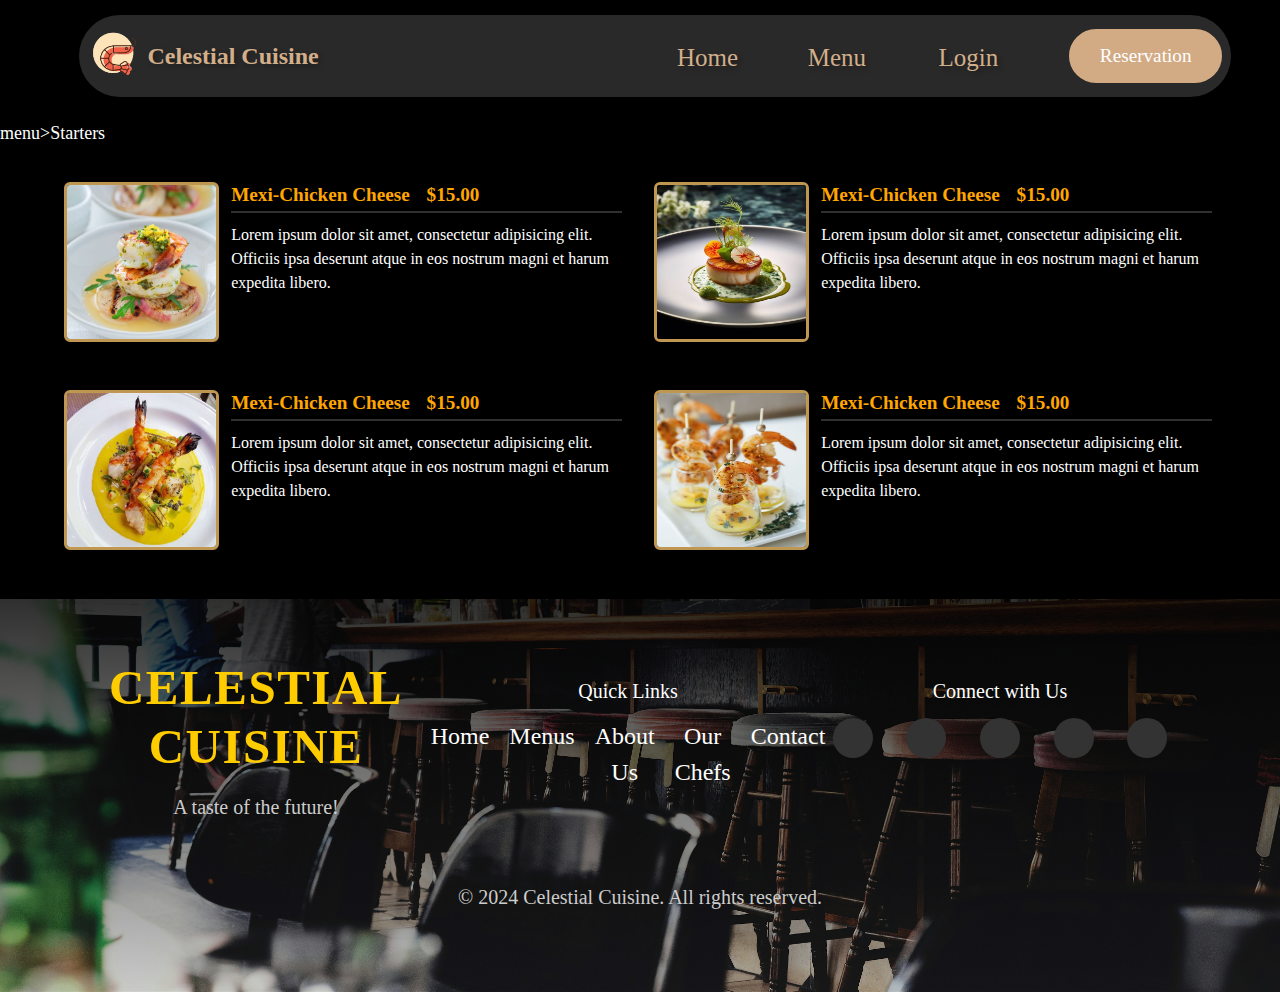
<file: starters.html>
<!doctype html>
<html lang="en">
<head>
  <meta charset="utf-8">
  <meta name="viewport" content="width=device-width, initial-scale=1">
  <link href="https://cdn.jsdelivr.net/npm/bootstrap@5.3.3/dist/css/bootstrap.min.css" rel="stylesheet"
    integrity="sha384-QWTKZyjpPEjISv5WaRU9OFeRpok6YctnYmDr5pNlyT2bRjXh0JMhjY6hW+ALEwIH" crossorigin="anonymous">
  <link rel="stylesheet" href="https://cdnjs.cloudflare.com/ajax/libs/font-awesome/4.7.0/css/font-awesome.min.css">
  <link rel="stylesheet" href="index.html">
  <link rel="stylesheet" href="home.html">
  <link rel="icon" href="logo6.png">
  <title>Celestial cuisine</title>
  <link rel="preconnect" href="https://fonts.googleapis.com">
  <link rel="preconnect" href="https://fonts.gstatic.com" crossorigin>
  <link href="https://fonts.googleapis.com/css2?family=Poetsen+One&display=swap" rel="stylesheet">
  <style>
  body, html {
    height: 100%;
    font-family:'DM Sans';
    margin: 0px;
    padding: 0px;
    background: #000000;
  }
  *{
    font-family:'DM Sans';
    box-sizing: border-box;
    width:100%;
     margin: 0; padding: 0; 
     
  }
  .navbar {
    background-color: rgba(85, 85, 85, 0.479);
    border-radius: 45px;
    margin: 15px;
    position: absolute;
    top: 0;
    left: 50%;
    transform: translateX(-50%);
    width: 90%;
     z-index: 1000; 
    padding: 1px;
  }
  
  .navbar-brand {
    display: flex; 
    align-items: center; 
    margin-left: 2px;
    
  }
  
  .navbar-brand p {
    
    color: rgb(210, 174, 138);
   
    margin-top: 15px;
    font-weight: bold;
    font-size: larger;
    font-family:'DM Sans';
    text-shadow: 2px 2px 5px rgba(0, 0, 0, 0.3);
  }
  
  .navbar img {
    width: 70px;
    height: 70px;
  }
  
  .nav-item p {
   font-family: 'sans-serif';
    margin: 10px 0px 0px 0px;
    color: rgb(210, 174, 138);
    font-family:'DM Sans';
    text-shadow: 3px 3px 5px rgba(0, 0, 0, 0.3);
    font-size: 25px;
    position: relative; 
  }
  
  .nav-item p::before {
    content: '';
    position: absolute;
    bottom: -3px; /* Adjusted to be just below the text */
    left: 0;
    width: 100%;
    height: 3px;
    background-color: rgb(210, 171, 133);
    transform: scaleX(0);
    transform-origin: bottom right;
    transition: transform 0.3s ease-out;
  }
  
  .nav-item p:hover::before {
    transform: scaleX(1);
    transform-origin: bottom left;
  }
  .nav-link button {
    background-color: rgb(210, 171, 133);
    border: 2px solid rgb(210, 171, 133);
    color: white;
    font-size: larger;
    padding: 11px 20px;
    border-radius: 30px;
    transition: background-color 0.5s ease, color 0.5s ease;
    margin-right: 5px;
   
  }
  
  .nav-link button:hover {
    background-color: transparent;
    color: rgb(210, 171, 133); 
  }
  
  .navbar-collapse{
    margin-left: 10px; 
  }
  .navbar-collapse button {
    margin-right: 17px; 
  }
  @import url('https://fonts.googleapis.com/css2?family=K2D:wght@100;200;300;400;500;600;700;800&family=Macondo&family=Poppins:wght@200;300;400;500;600;700;800&family=Varela+Round&display=swap');
 
.menuItemsArea{
   color: rgb(255, 255, 255);
    padding: 10px 50px 10px 50px !important;
  
}
.menuItem{
    /* background-color: #ffa600; */
    margin-bottom: 30px !important;
    padding: 5px 10px !important; 
    display: flex;
    
}
.itemImage{
    width: 40%;
    height: 30%;
    padding: 4px;
}
.itemImage img{
    border-radius: 6px;
    border: 3px solid #c09751;
    width: 100%;
    height: 160px;
}
.itemText{
    width: 100%;
    height: 100%;
    display: flex;
    flex-direction: column;
    padding: 0px 8px;
}
.itemText .upperText{
    display: flex;
    justify-content: space-between;
    align-items: center;
    font-family: 'K2D', sans-serif;
    padding: 5px 0px;
    border-bottom: 2px solid #303030;
}
.upperText h2{
    font-size: 2.2rem;
    color: #303030;
    font-weight: 400;
}
.upperText h3{
    font-size: 1.2rem;
    color: #ffa600;
    font-weight: bold;
}

.itemText .lowerText{
    /* background-color: lightpink; */
    font-family: 'K2D', sans-serif;
    padding: 10px 0px;
}
.lowerText p{
    font-size: 1.0rem;
}
.pp{
  color: rgb(255, 255, 255);
  font-size: large;
 
}
/* footer */



.footer {
  background-image: linear-gradient(rgba(0, 0, 0, 0.797), rgba(0, 0, 0, 0.121)),url('images/footer image.jpg');
  background-size: cover;
  background-position: center;
  background-repeat: no-repeat;
  color: #ffffff;
  padding: 60px 0;
  font-family: 'DM Sans', sans-serif;
  text-align: center;
  position: relative;
  box-shadow: 0 -10px 30px rgba(0, 0, 0, 0.2);
}

.footer-logo {
  font-size: 49px;
  font-weight: 800;
  color: #ffcc00;
  margin-bottom: 15px;
  text-transform: uppercase;
  letter-spacing: 1.5px;
}

.footer p {
  font-size: 20px;
  color: #cccccc;
  margin-bottom: 20px;
}

.mmm {
  margin-top: 20px;
}

.footer-menu,
.footer-social-icons {
  list-style-type: none;
  padding-inline-start: 0;
  margin-top: 15px;
  display: flex;
  justify-content: center;
}

.footer-menu li,
.footer-social-icons li {
  display: inline-block;
  margin-right: 20px;
}

.footer-menu li:last-child,
.footer-social-icons li:last-child {
  margin-right: 0;
}

.footer-menu a,
.footer-social-icons a {
  color: #ffffff;
  text-decoration: none;
  font-size: 24px;
  transition: color 0.3s, transform 0.3s;
}

.footer-menu a:hover,
.footer-social-icons a:hover {
  color: #ffcc00;
  transform: translateY(-3px);
}

.footer-social-icons a {
  font-size: 24px;
  background-color: #333;
  border-radius: 50%;
  width: 40px;
  height: 40px;
  line-height: 40px;
  display: inline-block;
  transition: background-color 0.3s;
}

.footer-social-icons a:hover {
  background-color: #ffcc00;
  color: #1f1f1f;
}

.footer-bottom {
  margin-top: 40px;
  font-size: 25px;
  color: #999;
}

@media (max-width: 768px) {
  .footer {
    padding: 60px 20px;
  }

  .footer-menu,
  .footer-social-icons {
    flex-direction: column;
    align-items: center;
  }

  .footer-menu li,
  .footer-social-icons li {
    display: block;
    margin: 10px 0;
  }
}

    
    </style>
  <title>Celestial cuisine</title>
</head>
<body>
  <nav class="navbar navbar-expand-lg navbar-light">
    <a class="navbar-brand" href="#">
        <img src="images/logo6.png" alt="img">
        <p>Celestial Cuisine</p></a>
    <button class="navbar-toggler" type="button" data-toggle="collapse" data-target="#navbarNav" aria-controls="navbarNav" aria-expanded="false" aria-label="Toggle navigation">
      <span class="navbar-toggler-icon"></span>
    </button>
    <div class="collapse navbar-collapse" id="navbarNav">
      <ul class="navbar-nav ml-auto">
        <li class="nav-item">
          <a class="nav-link" href="home.html"><p>Home</p></a>
        </li>
        <li class="nav-item">
          <a class="nav-link" href="index.html"><p>Menu</p></a>
        </li>
        <li class="nav-item">
          <a class="nav-link" href="http://localhost/login/index1.php"><p>Login</p></a>
        </li>
        
        <li class="nav-item">
            <a class="nav-link" href="http://localhost/submit_reservation.php"><button>Reservation</button></a>
          </li>
      </ul>
    </div>
  </nav><br><br><br><br><br>
  <p href="index.html" class="pp">menu>Starters</p>

  <div class="menuItemsArea row g-0">
    <div class="menuItem col-12 col-lg-6">
        <div class="itemImage">
            <img src="images/s4.jpg" alt="">
        </div>
        <div class="itemText">
            <div class="upperText">
                <h3 class="m-0">Mexi-Chicken Cheese</h3>
                <h3 class="m-0">$15.00</h3>
            </div>
            <div class="lowerText">
                <p class="m-0">Lorem ipsum dolor sit amet, consectetur adipisicing elit. Officiis ipsa deserunt atque in eos nostrum magni et harum expedita libero.</p>
            </div>
        </div>
    </div>
    <div class="menuItem col-12 col-lg-6">
      <div class="itemImage">
          <img src="images/s1.jpg" alt="">
      </div>
      <div class="itemText">
          <div class="upperText">
              <h3 class="m-0">Mexi-Chicken Cheese</h3>
              <h3 class="m-0">$15.00</h3>
          </div>
          <div class="lowerText">
              <p class="m-0">Lorem ipsum dolor sit amet, consectetur adipisicing elit. Officiis ipsa deserunt atque in eos nostrum magni et harum expedita libero.</p>
          </div>
      </div>
  </div>
  <div class="menuItem col-12 col-lg-6">
    <div class="itemImage">
        <img src="images/s2.jpg" alt="">
    </div>
    <div class="itemText">
        <div class="upperText">
            <h3 class="m-0">Mexi-Chicken Cheese</h3>
            <h3 class="m-0">$15.00</h3>
        </div>
        <div class="lowerText">
            <p class="m-0">Lorem ipsum dolor sit amet, consectetur adipisicing elit. Officiis ipsa deserunt atque in eos nostrum magni et harum expedita libero.</p>
        </div>
    </div>
</div>
<div class="menuItem col-12 col-lg-6">
  <div class="itemImage">
      <img src="images/s3.jpg" alt="">
  </div>
  <div class="itemText">
      <div class="upperText">
          <h3 class="m-0">Mexi-Chicken Cheese</h3>
          <h3 class="m-0">$15.00</h3>
      </div>
      <div class="lowerText">
          <p class="m-0">Lorem ipsum dolor sit amet, consectetur adipisicing elit. Officiis ipsa deserunt atque in eos nostrum magni et harum expedita libero.</p>
      </div>
  </div>
</div>




</div>
</div>
</div>

<footer class="footer">
  <div class="container">
    <div class="row">
      <div class="col-md-4">
        <h5 class="footer-logo">Celestial Cuisine</h5>
        <p>A taste of the future!</p>
      </div>
      <div class="col-md-4 mmm">
        <h5>Quick Links</h5>
        <ul class="footer-menu">
          <li><a href="home.html">Home</a></li>
          <li><a href="main courses.html">Menus</a></li>
          <li><a href="home.html">About Us</a></li>
          <li><a href="#">Our Chefs</a></li>
          <li><a href="#">Contact</a></li>
        </ul>
      </div>
      <div class="col-md-4 mmm">
        <h5>Connect with Us</h5>
        <ul class="footer-social-icons">
          <li><a href="https://www.facebook.com"><i class="fab fa-facebook-f"></i></a></li>
          <li><a href="https://www.instagram.com"><i class="fab fa-instagram"></i></a></li>
          <li><a href="https://www.twitter.com"><i class="fab fa-twitter"></i></a></li>
          <li><a href="https://www.youtube.com"><i class="fab fa-youtube"></i></a></li>
          <li><a href="https://www.google.com"><i class="fab fa-google"></i></a></li>
        </ul>
      </div>
    </div>
    <div class="footer-bottom">
      <p>&copy; 2024 Celestial Cuisine. All rights reserved.</p>
    </div>
  </div>
</footer>

  <script src="https://cdn.jsdelivr.net/npm/bootstrap@5.3.3/dist/js/bootstrap.bundle.min.js"
    integrity="sha384-YvpcrYf0tY3lHB60NNkmXc5s9fDVZLESaAA55NDzOxhy9GkcIdslK1eN7N6jIeHz"
    crossorigin="anonymous"></script>
</body>
</html>
</file>
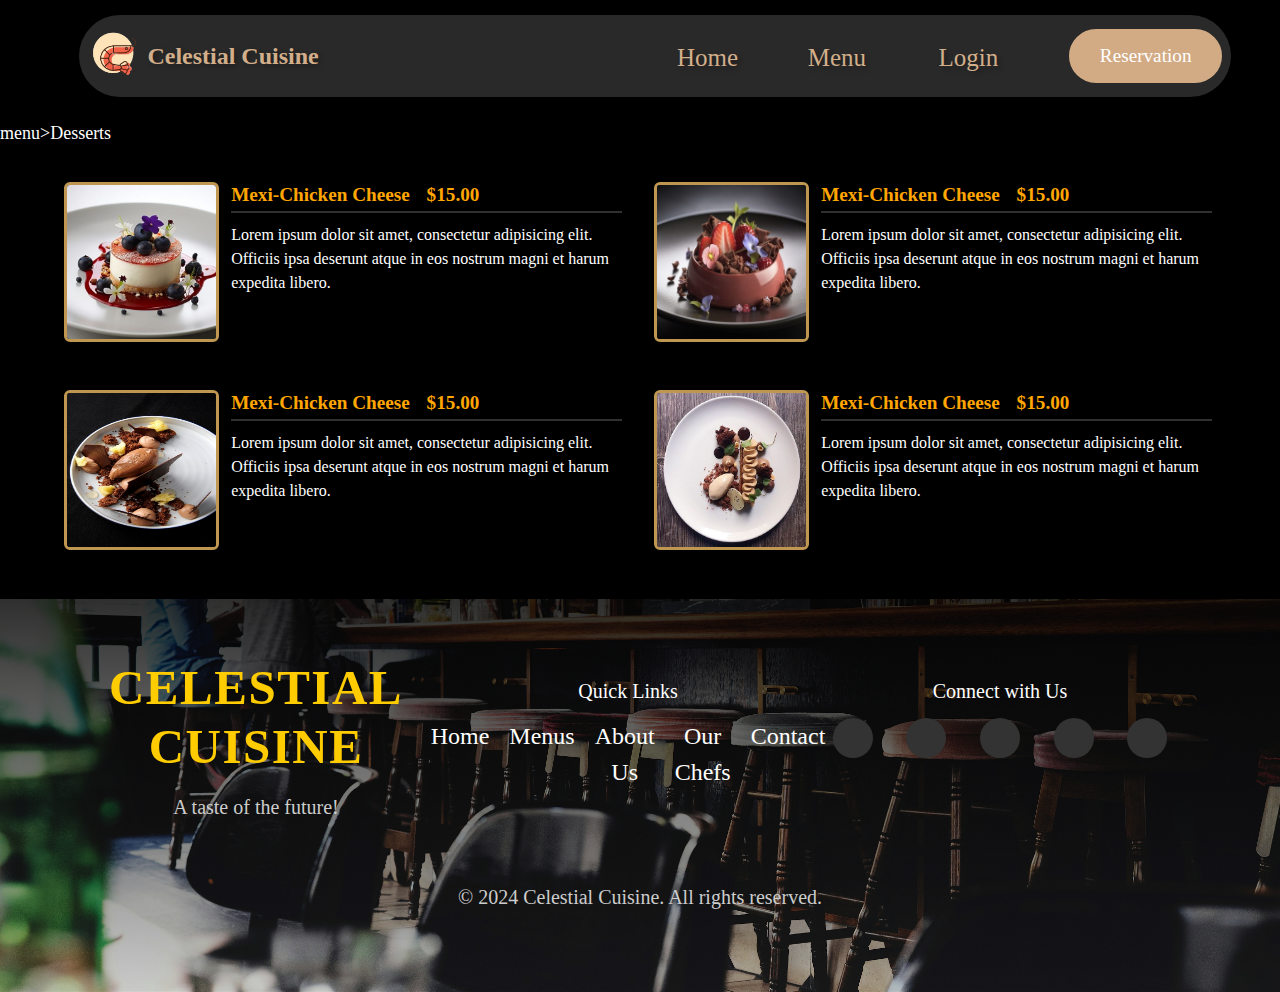
<file: sweets.html>
<!doctype html>
<html lang="en">
<head>
  <meta charset="utf-8">
  <meta name="viewport" content="width=device-width, initial-scale=1">
  <link href="https://cdn.jsdelivr.net/npm/bootstrap@5.3.3/dist/css/bootstrap.min.css" rel="stylesheet"
    integrity="sha384-QWTKZyjpPEjISv5WaRU9OFeRpok6YctnYmDr5pNlyT2bRjXh0JMhjY6hW+ALEwIH" crossorigin="anonymous">
  <link rel="stylesheet" href="https://cdnjs.cloudflare.com/ajax/libs/font-awesome/4.7.0/css/font-awesome.min.css">
  <link rel="stylesheet" href="index.html">
  <link rel="stylesheet" href="home.html">
  <link rel="icon" href="logo6.png">
  <title>Celestial cuisine</title>
  <link rel="preconnect" href="https://fonts.googleapis.com">
  <link rel="preconnect" href="https://fonts.gstatic.com" crossorigin>
  <link href="https://fonts.googleapis.com/css2?family=Poetsen+One&display=swap" rel="stylesheet">
  <style>
  body, html {
    height: 100%;
    font-family:'DM Sans';
    margin: 0px;
    padding: 0px;
    background: #000000;
  }
  *{
    font-family:'DM Sans';
    box-sizing: border-box;
    width:100%;
     margin: 0; padding: 0; 
     
  }
  .navbar {
    background-color: rgba(85, 85, 85, 0.479);
    border-radius: 45px;
    margin: 15px;
    position: absolute;
    top: 0;
    left: 50%;
    transform: translateX(-50%);
    width: 90%;
     z-index: 1000; 
    padding: 1px;
  }
  
  .navbar-brand {
    display: flex; 
    align-items: center; 
    margin-left: 2px;
    
  }
  
  .navbar-brand p {
    
    color: rgb(210, 174, 138);
   
    margin-top: 15px;
    font-weight: bold;
    font-size: larger;
    font-family:'DM Sans';
    text-shadow: 2px 2px 5px rgba(0, 0, 0, 0.3);
  }
  
  .navbar img {
    width: 70px;
    height: 70px;
  }
  
  .nav-item p {
   font-family: 'sans-serif';
    margin: 10px 0px 0px 0px;
    color: rgb(210, 174, 138);
    font-family:'DM Sans';
    text-shadow: 3px 3px 5px rgba(0, 0, 0, 0.3);
    font-size: 25px;
    position: relative; 
  }
  
  .nav-item p::before {
    content: '';
    position: absolute;
    bottom: -3px; /* Adjusted to be just below the text */
    left: 0;
    width: 100%;
    height: 3px;
    background-color: rgb(210, 171, 133);
    transform: scaleX(0);
    transform-origin: bottom right;
    transition: transform 0.3s ease-out;
  }
  
  .nav-item p:hover::before {
    transform: scaleX(1);
    transform-origin: bottom left;
  }
  .nav-link button {
    background-color: rgb(210, 171, 133);
    border: 2px solid rgb(210, 171, 133);
    color: white;
    font-size: larger;
    padding: 11px 20px;
    border-radius: 30px;
    transition: background-color 0.5s ease, color 0.5s ease;
    margin-right: 5px;
   
  }
  
  .nav-link button:hover {
    background-color: transparent;
    color: rgb(210, 171, 133); 
  }
  
  .navbar-collapse{
    margin-left: 10px; 
  }
  .navbar-collapse button {
    margin-right: 17px; 
  }
  @import url('https://fonts.googleapis.com/css2?family=K2D:wght@100;200;300;400;500;600;700;800&family=Macondo&family=Poppins:wght@200;300;400;500;600;700;800&family=Varela+Round&display=swap');
 
.menuItemsArea{
   color: rgb(255, 255, 255);
    padding: 10px 50px 10px 50px !important;
  
}
.menuItem{
    /* background-color: #ffa600; */
    margin-bottom: 30px !important;
    padding: 5px 10px !important; 
    display: flex;
    
}
.itemImage{
    width: 40%;
    height: 30%;
    padding: 4px;
}
.itemImage img{
    border-radius: 6px;
    border: 3px solid #c09751;
    width: 100%;
    height: 160px;
}
.itemText{
    width: 100%;
    height: 100%;
    display: flex;
    flex-direction: column;
    padding: 0px 8px;
}
.itemText .upperText{
    display: flex;
    justify-content: space-between;
    align-items: center;
    font-family: 'K2D', sans-serif;
    padding: 5px 0px;
    border-bottom: 2px solid #303030;
}
.upperText h2{
    font-size: 2.2rem;
    color: #303030;
    font-weight: 400;
}
.upperText h3{
    font-size: 1.2rem;
    color: #ffa600;
    font-weight: bold;
}

.itemText .lowerText{
    /* background-color: lightpink; */
    font-family: 'K2D', sans-serif;
    padding: 10px 0px;
}
.lowerText p{
    font-size: 1.0rem;
}
.pp{
  color: rgb(255, 255, 255);
  font-size: large;
 
}
/* footer */



.footer {
  background-image: linear-gradient(rgba(0, 0, 0, 0.797), rgba(0, 0, 0, 0.121)),url('images/footer image.jpg');
  background-size: cover;
  background-position: center;
  background-repeat: no-repeat;
  color: #ffffff;
  padding: 60px 0;
  font-family: 'DM Sans', sans-serif;
  text-align: center;
  position: relative;
  box-shadow: 0 -10px 30px rgba(0, 0, 0, 0.2);
}

.footer-logo {
  font-size: 49px;
  font-weight: 800;
  color: #ffcc00;
  margin-bottom: 15px;
  text-transform: uppercase;
  letter-spacing: 1.5px;
}

.footer p {
  font-size: 20px;
  color: #cccccc;
  margin-bottom: 20px;
}

.mmm {
  margin-top: 20px;
}

.footer-menu,
.footer-social-icons {
  list-style-type: none;
  padding-inline-start: 0;
  margin-top: 15px;
  display: flex;
  justify-content: center;
}

.footer-menu li,
.footer-social-icons li {
  display: inline-block;
  margin-right: 20px;
}

.footer-menu li:last-child,
.footer-social-icons li:last-child {
  margin-right: 0;
}

.footer-menu a,
.footer-social-icons a {
  color: #ffffff;
  text-decoration: none;
  font-size: 24px;
  transition: color 0.3s, transform 0.3s;
}

.footer-menu a:hover,
.footer-social-icons a:hover {
  color: #ffcc00;
  transform: translateY(-3px);
}

.footer-social-icons a {
  font-size: 24px;
  background-color: #333;
  border-radius: 50%;
  width: 40px;
  height: 40px;
  line-height: 40px;
  display: inline-block;
  transition: background-color 0.3s;
}

.footer-social-icons a:hover {
  background-color: #ffcc00;
  color: #1f1f1f;
}

.footer-bottom {
  margin-top: 40px;
  font-size: 25px;
  color: #999;
}

@media (max-width: 768px) {
  .footer {
    padding: 60px 20px;
  }

  .footer-menu,
  .footer-social-icons {
    flex-direction: column;
    align-items: center;
  }

  .footer-menu li,
  .footer-social-icons li {
    display: block;
    margin: 10px 0;
  }
}

    
    </style>
  <title>Celestial cuisine</title>
</head>
<body>
  <nav class="navbar navbar-expand-lg navbar-light">
    <a class="navbar-brand" href="#">
        <img src="images/logo6.png" alt="img">
        <p>Celestial Cuisine</p></a>
    <button class="navbar-toggler" type="button" data-toggle="collapse" data-target="#navbarNav" aria-controls="navbarNav" aria-expanded="false" aria-label="Toggle navigation">
      <span class="navbar-toggler-icon"></span>
    </button>
    <div class="collapse navbar-collapse" id="navbarNav">
      <ul class="navbar-nav ml-auto">
        <li class="nav-item">
          <a class="nav-link" href="home.html"><p>Home</p></a>
        </li>
        <li class="nav-item">
          <a class="nav-link" href="index.html"><p>Menu</p></a>
        </li>
        <li class="nav-item">
          <a class="nav-link" href="http://localhost/login/index1.php"><p>Login</p></a>
        </li>
        
        <li class="nav-item">
            <a class="nav-link" href="http://localhost/submit_reservation.php"><button>Reservation</button></a>
          </li>
      </ul>
    </div>
  </nav><br><br><br><br><br>
  <p href="index.html" class="pp">menu>Desserts</p>

  <div class="menuItemsArea row g-0">
    <div class="menuItem col-12 col-lg-6">
        <div class="itemImage">
            <img src="images/d4.jpg" alt="">
        </div>
        <div class="itemText">
            <div class="upperText">
                <h3 class="m-0">Mexi-Chicken Cheese</h3>
                <h3 class="m-0">$15.00</h3>
            </div>
            <div class="lowerText">
                <p class="m-0">Lorem ipsum dolor sit amet, consectetur adipisicing elit. Officiis ipsa deserunt atque in eos nostrum magni et harum expedita libero.</p>
            </div>
        </div>
    </div>
    <div class="menuItem col-12 col-lg-6">
      <div class="itemImage">
          <img src="images/d1.jpg" alt="">
      </div>
      <div class="itemText">
          <div class="upperText">
              <h3 class="m-0">Mexi-Chicken Cheese</h3>
              <h3 class="m-0">$15.00</h3>
          </div>
          <div class="lowerText">
              <p class="m-0">Lorem ipsum dolor sit amet, consectetur adipisicing elit. Officiis ipsa deserunt atque in eos nostrum magni et harum expedita libero.</p>
          </div>
      </div>
  </div>
  <div class="menuItem col-12 col-lg-6">
    <div class="itemImage">
        <img src="images/d2.jpg" alt="">
    </div>
    <div class="itemText">
        <div class="upperText">
            <h3 class="m-0">Mexi-Chicken Cheese</h3>
            <h3 class="m-0">$15.00</h3>
        </div>
        <div class="lowerText">
            <p class="m-0">Lorem ipsum dolor sit amet, consectetur adipisicing elit. Officiis ipsa deserunt atque in eos nostrum magni et harum expedita libero.</p>
        </div>
    </div>
</div>
<div class="menuItem col-12 col-lg-6">
  <div class="itemImage">
      <img src="images/d3.jpg" alt="">
  </div>
  <div class="itemText">
      <div class="upperText">
          <h3 class="m-0">Mexi-Chicken Cheese</h3>
          <h3 class="m-0">$15.00</h3>
      </div>
      <div class="lowerText">
          <p class="m-0">Lorem ipsum dolor sit amet, consectetur adipisicing elit. Officiis ipsa deserunt atque in eos nostrum magni et harum expedita libero.</p>
      </div>
  </div>
</div>

</div>
</div>
</div>
<footer class="footer">
  <div class="container">
    <div class="row">
      <div class="col-md-4">
        <h5 class="footer-logo">Celestial Cuisine</h5>
        <p>A taste of the future!</p>
      </div>
      <div class="col-md-4 mmm">
        <h5>Quick Links</h5>
        <ul class="footer-menu">
          <li><a href="home.html">Home</a></li>
          <li><a href="main courses.html">Menus</a></li>
          <li><a href="home.html">About Us</a></li>
          <li><a href="#">Our Chefs</a></li>
          <li><a href="#">Contact</a></li>
        </ul>
      </div>
      <div class="col-md-4 mmm">
        <h5>Connect with Us</h5>
        <ul class="footer-social-icons">
          <li><a href="https://www.facebook.com"><i class="fab fa-facebook-f"></i></a></li>
          <li><a href="https://www.instagram.com"><i class="fab fa-instagram"></i></a></li>
          <li><a href="https://www.twitter.com"><i class="fab fa-twitter"></i></a></li>
          <li><a href="https://www.youtube.com"><i class="fab fa-youtube"></i></a></li>
          <li><a href="https://www.google.com"><i class="fab fa-google"></i></a></li>
        </ul>
      </div>
    </div>
    <div class="footer-bottom">
      <p>&copy; 2024 Celestial Cuisine. All rights reserved.</p>
    </div>
  </div>
</footer>

 
  <script src="https://cdn.jsdelivr.net/npm/bootstrap@5.3.3/dist/js/bootstrap.bundle.min.js"
    integrity="sha384-YvpcrYf0tY3lHB60NNkmXc5s9fDVZLESaAA55NDzOxhy9GkcIdslK1eN7N6jIeHz"
    crossorigin="anonymous"></script>
</body>
</html>
</file>
<file: style1.css>
*
{
  padding: 0%;
  margin: 0%;
}

body
{
  background: linear-gradient( to top, #4b0000,#000000);

  background-repeat: no-repeat;
  background-size: cover;
  animation: float 3s infinite alternate;
}

@keyframes float {
  0% {
    background-position: center top;
  }
  100% {
    background-position: center bottom;
  }
}
.card{
  background-color: rgb(0, 0, 0);
}
.im
{
    height: 150px;
}

.checked {
    color: orange;
}

.n-check {
    color: white;
}

.back {
    background-color: gainsboro;
}

.btn:hover {
  background-color: rgb(212, 148, 81);
  color: black;
}

/* Add a wavy effect on hover */
.image-wrapper {
    transition: transform 0.5s ease-in-out;
}
  
.image-wrapper:hover {
    transform: scale(1.1); /* You can adjust the scale factor for a more pronounced effect */
}

.transparency {
    background: transparent;
    opacity: 0.9;
}

.transparency1 {
  background-color: black;
 opacity:1px;
    box-shadow: rgb(76, 2, 2); 
}
.transparency1:hover {
    background: transparent;
    opacity: 1;
    box-shadow: rgb(32, 0, 0); 
    background-color: rgb(0, 0, 0); 
    font-weight: bold;
}

.card-text {
    color: white;
    text-decoration: none;
    text-decoration: underline;
}

a
{
  color: white;
}

.card-text :hover
 {
  font-weight: bold;
  font-size: 1.5rem;
  color: white;
  }

.card-text1 {
  color: white;
  font-weight: normal;
  
}


.poetsen-one-regular {
    font-family: "Poetsen One", sans-serif;
    font-weight: 400;
    font-style: normal;
}
</file>
<file: style.css>
body, html {
  height: 100%;
  font-family:'DM Sans';
  margin: 0px;
  padding: 0px;
  
}
*{
  font-family:'DM Sans';
  box-sizing: border-box;
  width:100%;
   margin: 0; padding: 0; 
}
.navbar {
  background-color: rgba(85, 85, 85, 0.479);
  border-radius: 45px;
  margin: 15px;
  position: absolute;
  top: 0;
  left: 50%;
  transform: translateX(-50%);
  width: 90%;
   z-index: 1000; 
  padding: 1px;
}
.navbar-brand {
  display: flex; 
  align-items: center; 
  margin-left: 2px;
  
}

.navbar-brand p {
  
  color: rgb(210, 174, 138);
 
  margin-top: 15px;
  font-weight: bold;
  font-size: larger;
  font-family:'DM Sans';
  text-shadow: 2px 2px 5px rgba(0, 0, 0, 0.3);
}

.navbar img {
  width: 70px;
  height: 70px;
}

.nav-item p {
 font-family: 'sans-serif';
  margin: 10px 0px 0px 0px;
  color: rgb(210, 174, 138);
  font-family:'DM Sans';
  text-shadow: 3px 3px 5px rgba(0, 0, 0, 0.3);
  font-size: 25px;
  position: relative; 
}

.nav-item p::before {
  content: '';
  position: absolute;
  bottom: -3px; 
  left: 0;
  width: 100%;
  height: 3px;
  background-color: rgb(210, 171, 133);
  transform: scaleX(0);
  transform-origin: bottom right;
  transition: transform 0.3s ease-out;
}

.nav-item p:hover::before {
  transform: scaleX(1);
  transform-origin: bottom left;
}








.nav-link button {
  background-color: rgb(210, 171, 133);
  border: 2px solid rgb(210, 171, 133);
  color: white;
  font-size: larger;
  padding: 11px 20px;
  border-radius: 30px;
  transition: background-color 0.5s ease, color 0.5s ease;
  margin-right: 5px;
 
}

.nav-link button:hover {
  background-color: transparent;
  color: rgb(210, 171, 133); 
}

.navbar-collapse{
  margin-left: 10px; 
}
.navbar-collapse button {
  margin-right: 17px; 
}
/* .nav-link button {
  background: linear-gradient(to right, #ff7553, #feab6b);
  border: none;
  color: white;
  font-size: large;
  padding: 11px 20px;
  border-radius: 5px;
  transition: background 0.5s ease;

}

.nav-link button:hover {
  background: linear-gradient(to left, #ff7e5f, #feb47b);
} */

/* navend */

.carousel-item img {
  height: 100vh;
  object-fit: cover;
}

.carousel-caption {
  display: flex;
  justify-content: center;
  align-items: center;
  top: 33%;
  width: 59%; 
  margin-left: 6%;
  text-align: center;
  padding: 10px;
  border-radius: 10px;
  color: rgb(210, 174, 138);
  font-weight: light;
}
.carousel-caption h4{
  font-family:'DM Sans';
  font-size: 15vh; 
  position: relative;
  opacity: 0; 
  animation: fadeInUp 1.5s ease-out forwards; 
}
.carousel-caption h5{
  font-size: 5vh; 
  position: relative;
  opacity: 0; 
  animation: fadeInUp 1.5s ease-out forwards; 
}
.carousel-caption p{
  font-size: 10vh; 
  position: relative;
  opacity: 0; 
  animation: fadeInUp 1.5s ease-out forwards; 
}

@keyframes fadeInUp {
  0% {
    opacity: 0;
    transform: translateY(20px); 
  }
  100% {
    opacity: 1;
    transform: translateY(0); 
  }
}

/* footer */


/* Footer */
.footer {
  background-color: #1f1f1f;
  color: #ffffff;
  padding: 80px 0;
  font-family: 'DM Sans', sans-serif;
  text-align: center;
}

.footer-logo {
  font-size: 24px;
  font-weight: 700;
  color: #ffcc00;
  margin-bottom: 20px;
}

.footer p {
  font-size: 14px;
  line-height: 1.6;
  color: #cccccc;
}

.mmm {
  margin-top: 20px;
}

.footer-menu,
.footer-social-icons {
  list-style-type: none;
  padding-inline-start: 0;
  margin-top: 20px;
  display: flex;
  justify-content: center;
}

.footer-menu li,
.footer-social-icons li {
  display: inline-block; /* Display li elements inline */
  margin-right: 20px; /* Adjust spacing between li items */
}

.footer-menu li:last-child,
.footer-social-icons li:last-child {
  margin-right: 0; /* Remove margin from last li item */
}

.footer-menu a,
.footer-social-icons a {
  color: #ffffff;
  text-decoration: none;
  font-size: 16px;
  transition: color 0.3s;
}

.footer-menu a:hover,
.footer-social-icons a:hover {
  color: #ffcc00;
}

.footer-social-icons a {
  font-size: 24px;
}

.footer-subscribe {
  margin-top: 30px;
}

.subscribe-form {
  display: flex;
  align-items: center;
  justify-content: center;
  flex-wrap: wrap;
}

.subscribe-form input[type="email"] {
  width: 100%;
  padding: 15px;
  border: none;
  border-radius: 8px;
  margin-bottom: 10px;
  font-size: 16px;
  background-color: rgba(255, 255, 255, 0.1);
  color: #ffffff;
  outline: none;
}

.subscribe-form button {
  background-color: #ffcc00;
  color: #1f1f1f;
  font-size: 16px;
  padding: 15px 30px;
  border: none;
  border-radius: 8px;
  cursor: pointer;
  transition: background-color 0.3s, color 0.3s;
}

.subscribe-form button:hover {
  background-color: #ffffff;
  color: #1f1f1f;
}

/* Responsive Adjustments */
@media (max-width: 768px) {
  .footer {
    padding: 60px 0;
  }

  .footer-menu,
  .footer-social-icons {
    flex-direction: column;
    align-items: center;
  }

  .footer-menu li,
  .footer-social-icons li {
    display: block;
    margin: 10px 0; /* Adjust spacing for smaller screens */
  }
  
  .subscribe-form input[type="email"] {
    width: calc(100% - 30px);
  }
  
  .subscribe-form button {
    width: 100%;
    padding: 15px 0;
    margin-top: 10px;
  }
}


.about-us
{
    padding:80px 0px;
    background-color: black;
}

.container
{
    max-width:1200px;
    margin:0 auto;
    padding:0 20px;
}

.row
{
    display:flex;
    flex-wrap:wrap;
}

.flex
{
flex:0 0 50%;
max-width:50%;
padding:0 20px;
}
.about-us h2
{
    font-size:60px;
    margin-bottom:20px;
    font-family: Arial, Helvetica, sans-serif;
    color:rgb(173, 159, 9)
}
.about-us p
{
font-size:25px;
line-height:1.5;
color:rgb(255, 255, 255);
margin-bottom: 20px;
}
.about-us img
{
    display:block;
    max-width:100%;
    height: auto;
    margin-left:50px;
}
.social-links
{ 
    margin-top: 50px;
    margin-bottom:20px;
}
.social-links a
{
display : inline-block;
width: 40px;
height:40px;
line-height:40px;
text-align:center;
border-radius:50%;
margin-right:10px;
color:rgb(237, 237, 237);
background-color:rgb(173, 159, 9);
box-shadow:0 2px 5px rgba(0,0,0,0.3);
transition:all 0.4s ease;
}

.social-links a:hover
{
    transform:translateY(-3px);
}
.btn
{
    text-decoration:none;
    display:inline-block;
    color:rgb(173, 159, 9);
    padding:10px 20px;
    font-size:18px;
    font-weight:bold;
    text-transform:uppercase;
    border-radius:5px;
    background-color: rgb(29, 28, 28);
    border-color: rgb(173, 159, 9) ;
    transition:all 0.42 ease;
}

.btn:hover{
    transform:translateY(-3px);
}
@media screen and (max-width:768px)
{
    .row
    {
 flex-direction:column;
    }
    .flex
    {
        max-width:100%;
    }
    .about-us h2
    {
      font-size:31px;
    }
    .about-us p
    {
font-size :16px;
    }
    .social-links a
    {
    width:30px;
    height:30px;
    line-height:30px;
    font-size:14px;
    margin-right:5px;
    }
    .btn
    {
        font-size: 16px;
        padding:8px 16px;
        margin-bottom:30px;
    }
}
</file>
